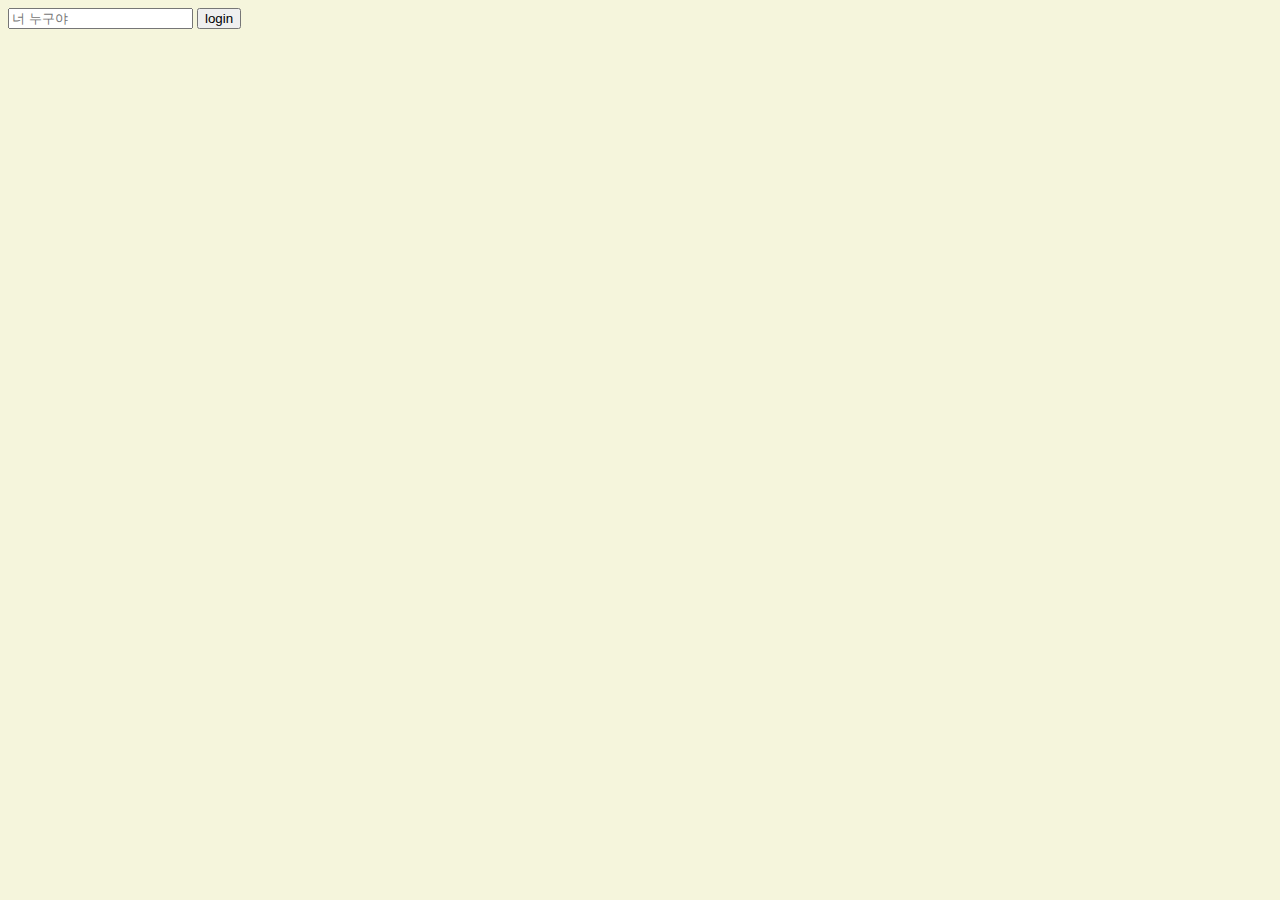
<file: index.html>
<!DOCTYPE html>
<html lang="en">

<head>
    <meta charset="UTF-8">
    <meta http-equiv="X-UA-Compatible" content="IE=edge">
    <meta name="viewport" content="width=device-width, initial-scale=1.0">
    <link rel="stylesheet" href="/style.css">
    <title>My app</title>
</head>

<body>
    <form id="login-form" >
        <input 
        required 
        maxlength="15"
         type="text"
          placeholder="너 누구야">
        <input type="submit" value="login">
    </form>
    <h1 id = "greeting" class="hidden"></h1>
        <script src="app.js"></script>
 
   
</body>

</html>
</file>
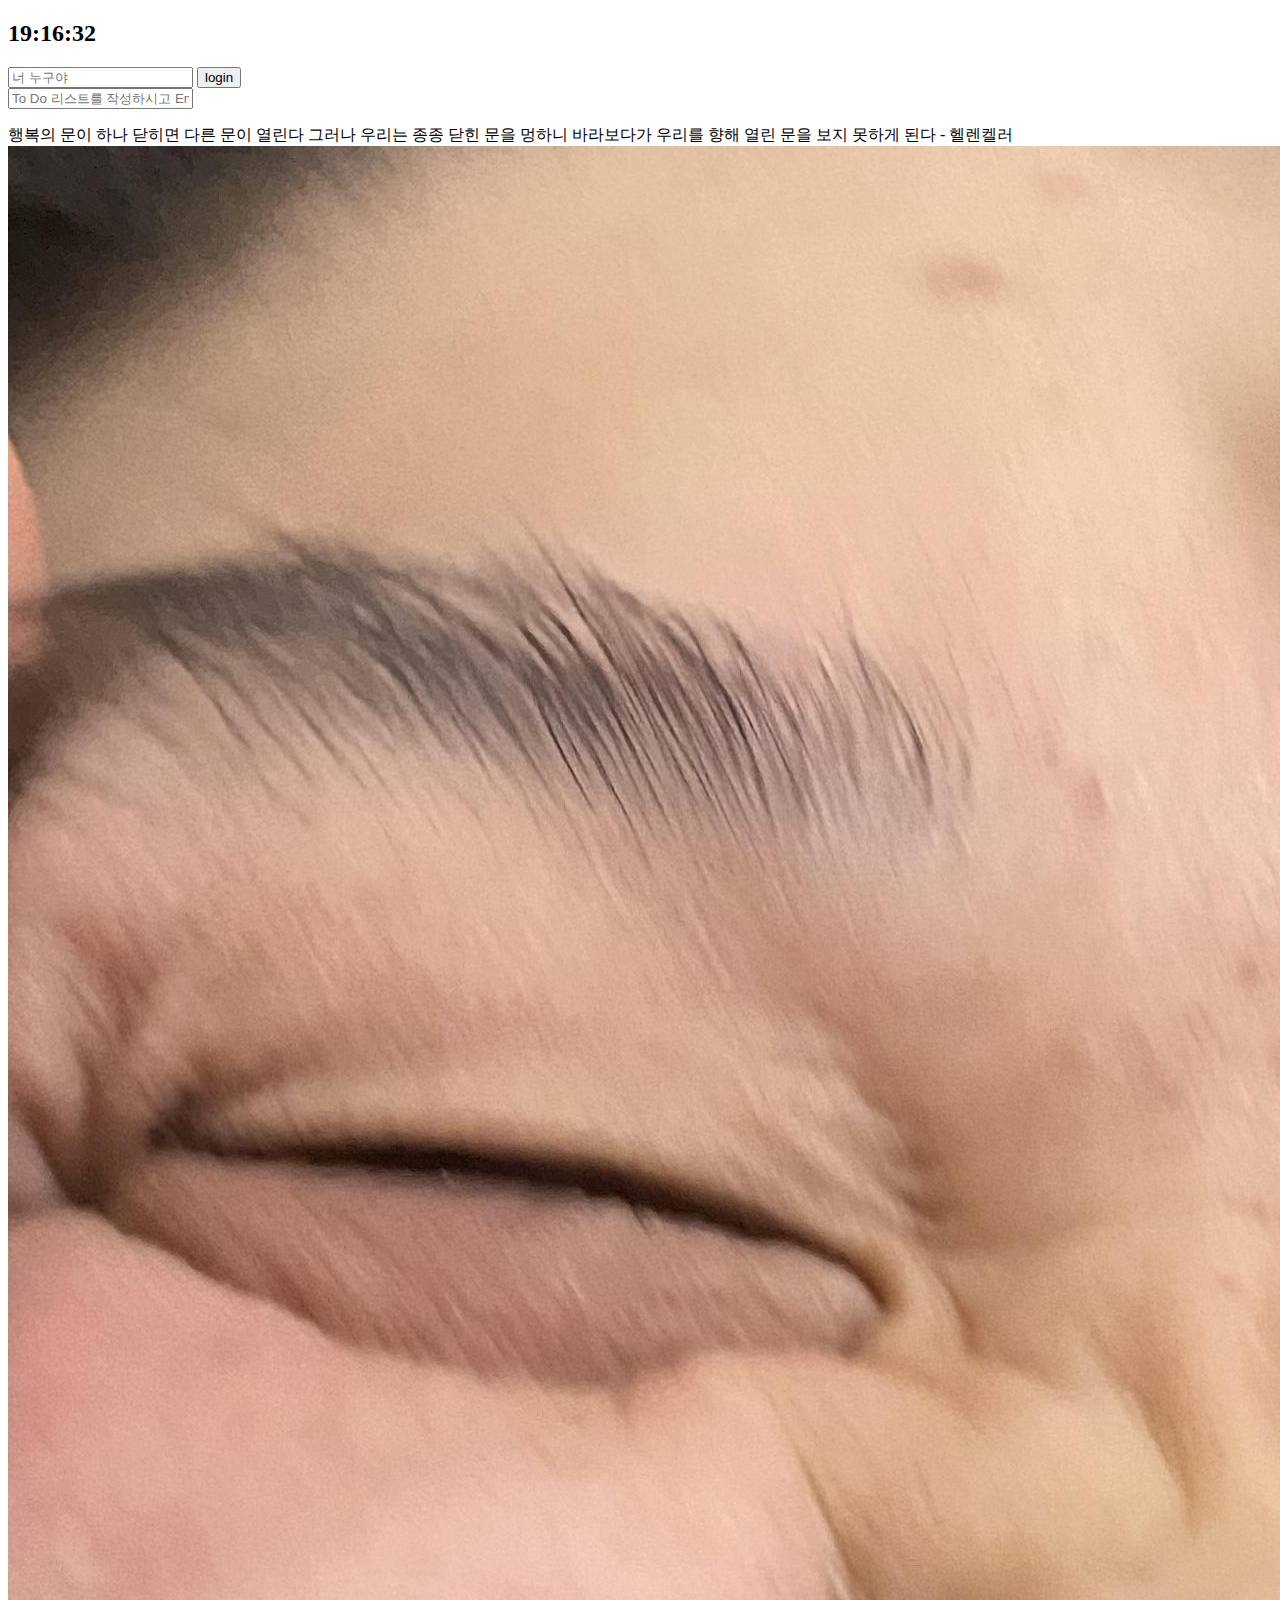
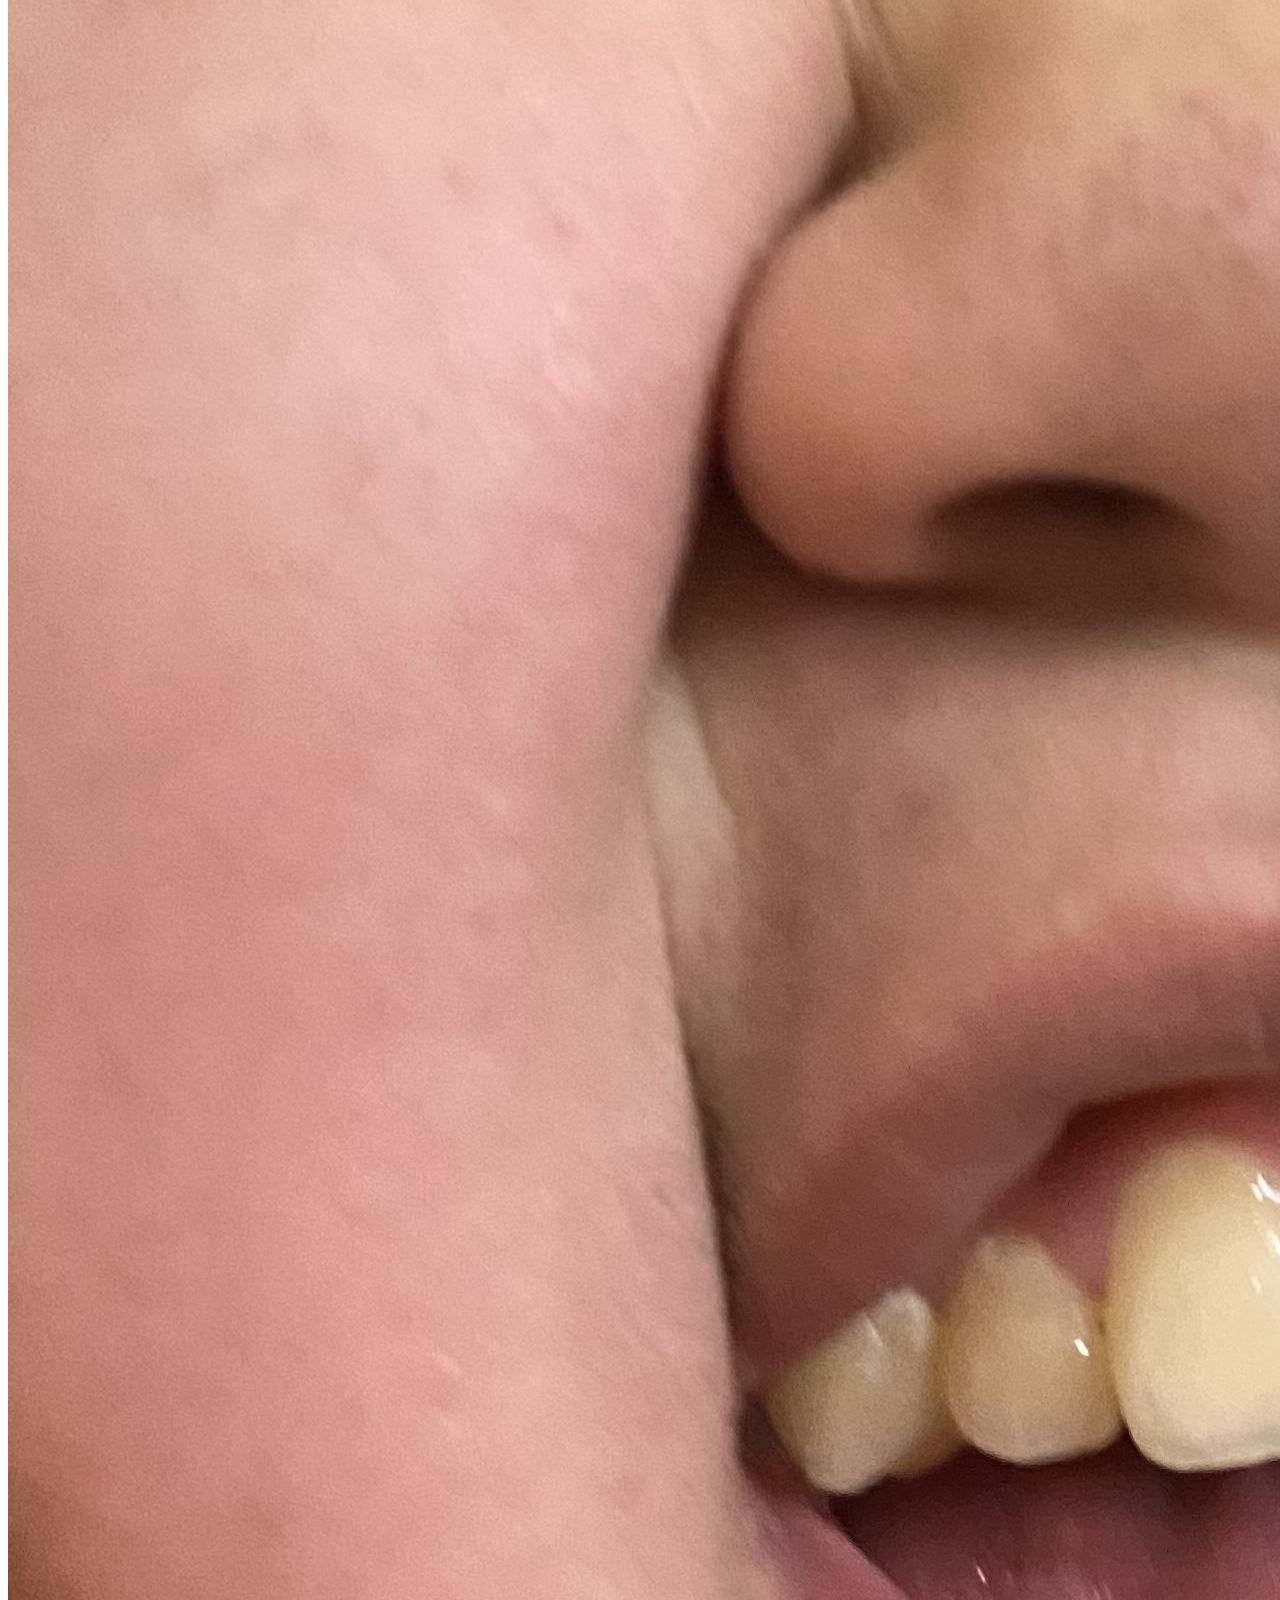
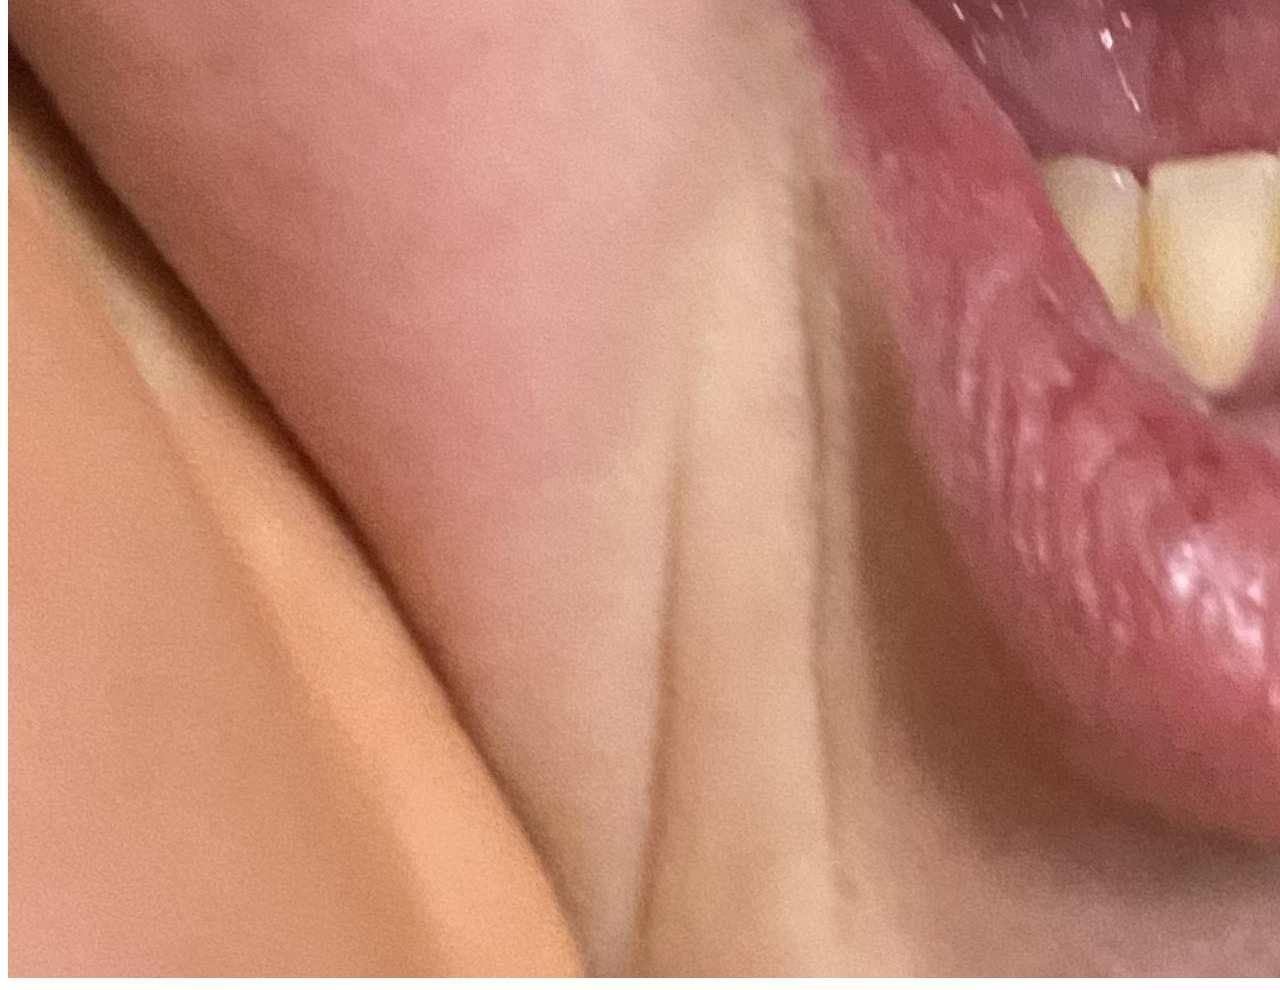
<file: interval/index.html>
<!DOCTYPE html>
<html lang="en">

<head>
    <meta charset="UTF-8">
    <meta http-equiv="X-UA-Compatible" content="IE=edge">
    <meta name="viewport" content="width=device-width, initial-scale=1.0">
    <link rel="stylesheet" href="style.css">
    <title>My app</title>
</head>

<body>
   
    <h2 id="clock">00:00</h2>
    <h1 id="greeting" class="hidden"></h1>
    <form id="login-form" class="hidden">
        <input required maxlength="15" type="text" placeholder="너 누구야">
        <input type="submit" value="login">
    </form>

    <form id = "todo-form">
        <input type="text" placeholder="To Do 리스트를 작성하시고 Enter를 눌러주세요." required/>
        
    </form>
    <ul id = "todo-list"></ul>
  
    <div id="quote">
        <span></span>
        <span></span>
    </div>
    <div id="weather">
        <span></span>
        <span></span>
    </div>
    <script src="app.js"></script>
    <script src="closk.js"></script>
    <script src="quotes.js"></script>
    <script src="background.js"></script>
    <script src = "todo.js"></script>
    <script src = "weather.js"></script>

</body>

</html>
</file>
<file: style.css>
body{
    background-color: beige;
}
</file>
<file: interval/style.css>
/*body{
    background-color: beige;
}

h1{
    color: rgb(82, 165, 237);
    transition: color .5s ease-in-out;
}
.clicked{
    color: tomato;
}
.font{
    font-family:-apple-system, BlinkMacSystemFont, 'Segoe UI', Roboto, Oxygen, Ubuntu, Cantarell, 'Open Sans', 'Helvetica Neue', sans-serif
}*/
.hidden{

    display: none;

}
</file>
